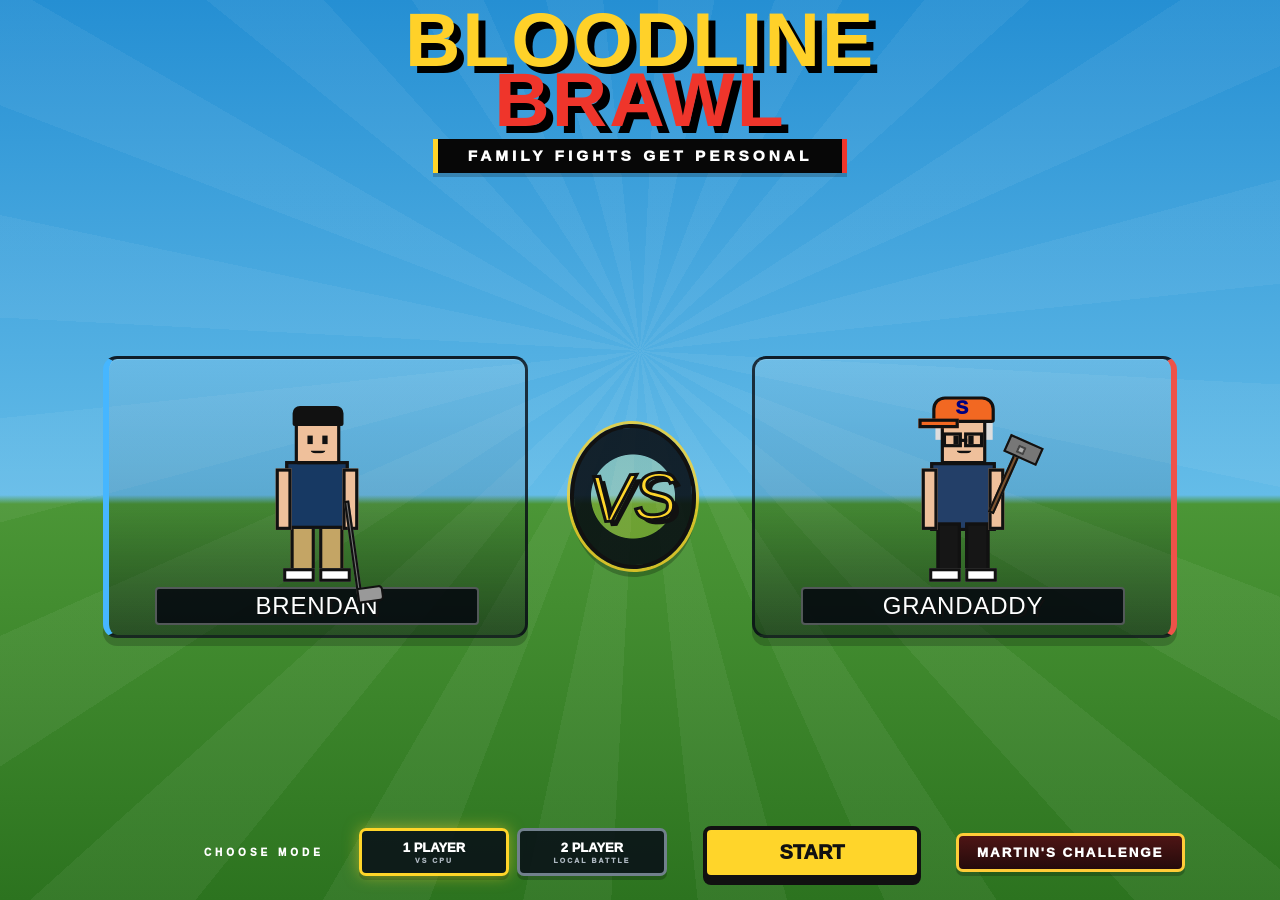
<file: index.html>
<!DOCTYPE html>
<html lang="en">
<head>
  <meta charset="UTF-8">
  <meta
    name="viewport"
    content="width=device-width, initial-scale=1.0"
  >
  <title>Bloodline Brawl</title>
  <link rel="stylesheet" href="style.css">
</head>

<body>

<div id="game">

  <!-- =====================================================
       TITLE SCREEN
  ====================================================== -->

  <section
    id="titleScreen"
    class="screen title-screen active"
  >

    <div class="title-content">

      <h1 class="game-logo">
        BLOODLINE
        <span>BRAWL</span>
      </h1>

      <div class="tagline">
        FAMILY FIGHTS GET PERSONAL
      </div>


      <div class="title-versus-panel">

        <div class="title-fighter">

          <div
            id="titleLeftCharacter"
            class="title-character-space"
          ></div>

          <div
            id="titleLeftName"
            class="title-name"
          ></div>

        </div>


        <div class="title-vs">
          VS
        </div>


        <div class="title-fighter">

          <div
            id="titleRightCharacter"
            class="title-character-space"
          ></div>

          <div
            id="titleRightName"
            class="title-name"
          ></div>

        </div>

      </div>


      <div class="mode-title">
        CHOOSE MODE
      </div>


      <div class="mode-buttons">

        <button
          id="onePlayerButton"
          class="mode-button selected"
        >
          1 PLAYER
          <small>VS CPU</small>
        </button>

        <button
          id="twoPlayerButton"
          class="mode-button"
        >
          2 PLAYER
          <small>LOCAL BATTLE</small>
        </button>

      </div>


      <button
        id="startButton"
        class="big-button title-start"
      >
        START
      </button>


      <button
        id="martinChallengeButton"
        class="challenge-button"
      >
        MARTIN'S CHALLENGE
      </button>

    </div>

  </section>



  <!-- =====================================================
       CHARACTER SELECT
  ====================================================== -->

  <section
    id="selectScreen"
    class="screen select-screen"
  >

    <div
      id="selectModeLabel"
      class="screen-kicker"
    >
      1 PLAYER
    </div>

    <div class="screen-heading">
      SELECT YOUR FIGHTER
    </div>

    <div
      id="selectionPrompt"
      class="selection-prompt"
    >
      PLAYER 1 — CHOOSE YOUR FIGHTER
    </div>


    <div class="fighter-select">

      <button
        class="fighter-card"
        data-character="brendan"
      >
        <div
          class="card-model-holder"
          data-preview="brendan"
        ></div>
        <strong>BRENDAN</strong>
        <small>
          Golf Club • Big Drive • IPO
        </small>
      </button>


      <button
        class="fighter-card"
        data-character="grandaddy"
      >
        <div
          class="card-model-holder"
          data-preview="grandaddy"
        ></div>
        <strong>GRANDADDY</strong>
        <small>
          Hammer • Ladder • Yap Alert
        </small>
      </button>


      <button
        class="fighter-card"
        data-character="connor"
      >
        <div
          class="card-model-holder"
          data-preview="connor"
        ></div>
        <strong>CONNOR</strong>
        <small>
          Paintbrush • Paint Beast • Fried Chicken
        </small>
      </button>


      <button
        class="fighter-card"
        data-character="erin"
      >
        <div
          class="card-model-holder"
          data-preview="erin"
        ></div>
        <strong>ERIN</strong>
        <small>
          Hairbrush • Pimple Patch • Laundry Avalanche
        </small>
      </button>


      <button
        class="fighter-card"
        data-character="shannan"
      >
        <div
          class="card-model-holder"
          data-preview="shannan"
        ></div>
        <strong>SHANNAN</strong>
        <small>
          Syringe • Brainrot • Conspiracy
        </small>
      </button>


      <button
        class="fighter-card"
        data-character="liam"
      >
        <div
          class="card-model-holder"
          data-preview="liam"
        ></div>
        <strong>LIAM</strong>
        <small>
          Shoulder Check • Rugby Pass • Splash Zone
        </small>
      </button>


      <button
        class="fighter-card"
        data-character="grandmommy"
      >
        <div
          class="card-model-holder"
          data-preview="grandmommy"
        ></div>
        <strong>GRANDMOMMY</strong>
        <small>
          Spatula • Don Assist • Chair Yoga
        </small>
      </button>


      <button
        class="fighter-card"
        data-character="sean"
      >
        <div
          class="card-model-holder"
          data-preview="sean"
        ></div>
        <strong>SEAN</strong>
        <small>
          Baseball Bat • Plates • Zombie Deer
        </small>
      </button>


      <button
        id="martinCard"
        class="fighter-card locked"
        data-character="martin"
      >

        <div
          class="card-model-holder"
          data-preview="martin"
        ></div>

        <div class="lock-overlay">
          <strong>LOCKED</strong>
          <small>BEAT MARTIN TO UNLOCK</small>
        </div>

        <strong>MARTIN</strong>
        <small>
          Paws • Dog Breath • Clyde Returns
        </small>

      </button>

    </div>


    <div
      id="selectionText"
      class="selection-summary"
    >
      PLAYER 1: NOT SELECTED
    </div>


    <div class="screen-button-row">

      <button
        id="backToTitleButton"
        class="secondary-button"
      >
        BACK
      </button>

      <button
        id="mapSelectButton"
        class="big-button"
        disabled
      >
        CHOOSE MAP
      </button>

    </div>

  </section>



  <!-- =====================================================
       MARTIN CHALLENGE
  ====================================================== -->

  <section
    id="challengeScreen"
    class="screen challenge-screen"
  >

    <div class="challenge-kicker">
      SPECIAL CHALLENGE
    </div>

    <div class="screen-heading">
      DEFEAT MARTIN
    </div>

    <div class="challenge-layout">

      <div class="challenge-boss-panel">

        <div class="boss-label">
          BOSS
        </div>

        <div
          id="challengeMartinPreview"
          class="challenge-martin-preview"
        ></div>

        <div class="boss-name">
          MARTIN
        </div>

        <div class="boss-stats">
          115 HP • TOUGHER AI
        </div>

      </div>


      <div class="challenge-picker">

        <div class="challenge-prompt">
          CHOOSE YOUR FIGHTER
        </div>

        <div
          id="challengeFighterGrid"
          class="challenge-fighter-grid"
        ></div>

      </div>

    </div>


    <button
      id="challengeBackButton"
      class="secondary-button"
    >
      BACK
    </button>

  </section>



  <!-- =====================================================
       MAP SELECT
  ====================================================== -->

  <section
    id="mapScreen"
    class="screen map-screen"
  >

    <div
      id="mapModeLabel"
      class="screen-kicker"
    >
      1 PLAYER
    </div>

    <div class="screen-heading">
      SELECT BATTLEFIELD
    </div>


    <div class="map-grid">

      <button
        class="map-card selected"
        data-map="virginia"
      >

        <div class="map-preview virginia-preview">
          <div class="preview-sun"></div>
          <div class="virginia-estate-preview"></div>
          <div class="preview-tree t1"></div>
          <div class="preview-tree t2"></div>
        </div>

        <strong>
          SUBURBAN VIRGINIA
        </strong>

        <small>
          Big lawns. Bigger houses. Family business on the front lawn.
        </small>

      </button>


      <button
        class="map-card"
        data-map="westhampton"
      >

        <div class="map-preview westhampton-preview">
          <div class="preview-sun beach-sun"></div>
          <div class="preview-ocean"></div>
          <div class="preview-umbrella"></div>
          <div class="preview-icecream">
            ICE CREAM
          </div>
        </div>

        <strong>
          WESTHAMPTON BEACH
        </strong>

        <small>
          Sun, sand, ice cream, and absolutely nowhere to run.
        </small>

      </button>


      <button
        class="map-card"
        data-map="newcanaan"
      >

        <div class="map-preview newcanaan-preview">

          <div class="nc-preview-building nc-red">
            MARKET
          </div>

          <div class="nc-preview-building nc-white">
            CAFE
          </div>

          <div class="nc-preview-building nc-brick">
            SHOPS
          </div>

          <div class="preview-lamp"></div>

        </div>

        <strong>
          NEW CANAAN
        </strong>

        <small>
          Small-town charm. Big-time problems.
        </small>

      </button>


      <button
        class="map-card"
        data-map="madrid"
      >

        <div class="map-preview madrid-preview">
          <div class="madrid-preview-left"></div>
          <div class="madrid-preview-right"></div>
          <div class="madrid-preview-balcony b1"></div>
          <div class="madrid-preview-balcony b2"></div>
          <div class="preview-fountain"></div>
        </div>

        <strong>
          MADRID
        </strong>

        <small>
          A sunlit Spanish plaza built for a family showdown.
        </small>

      </button>

    </div>


    <div
      id="mapSelectionText"
      class="selection-summary"
    >
      MAP: SUBURBAN VIRGINIA
    </div>


    <div class="screen-button-row">

      <button
        id="backToFighterButton"
        class="secondary-button"
      >
        BACK
      </button>

      <button
        id="fightButton"
        class="big-button"
      >
        FIGHT
      </button>

    </div>

  </section>



  <!-- =====================================================
       FIGHT SCREEN
  ====================================================== -->

  <section
    id="fightScreen"
    class="screen fight-screen"
  >

    <div class="hud">

      <div class="hud-side">

        <div
          id="player1Name"
          class="hud-name"
        ></div>

        <div class="health-bar">

          <div
            id="player1DamageTrail"
            class="damage-trail"
          ></div>

          <div
            id="player1Health"
            class="health-fill"
          ></div>

        </div>

        <div class="ultimate-bar">
          <div id="player1Ultimate"></div>
        </div>

      </div>


      <div class="center-hud">

        <div
          id="roundScore"
          class="round-score"
        >
          0 - 0
        </div>

        <div
          id="roundLabel"
          class="round-label"
        >
          ROUND 1
        </div>

        <div
          id="roundText"
          class="round-text"
        ></div>

      </div>


      <div class="hud-side right">

        <div
          id="player2Name"
          class="hud-name"
        ></div>

        <div class="health-bar">

          <div
            id="player2DamageTrail"
            class="damage-trail"
          ></div>

          <div
            id="player2Health"
            class="health-fill"
          ></div>

        </div>

        <div class="ultimate-bar">
          <div id="player2Ultimate"></div>
        </div>

      </div>

    </div>



    <div
      id="arena"
      class="arena map-virginia"
    >

      <div class="map-decor">
        <div class="map-extra decor-one"></div>
        <div class="map-extra decor-two"></div>
        <div class="map-extra decor-three"></div>
        <div class="map-extra decor-four"></div>
      </div>


      <div id="effects"></div>


      <div
        id="battleIntro"
        class="battle-intro hidden"
      >

        <div
          id="battleMapName"
          class="battle-map-name"
        ></div>

        <div
          id="battleIntroRound"
          class="battle-intro-round"
        >
          ROUND 1
        </div>

        <div
          id="battleIntroWord"
          class="battle-intro-word"
        >
          READY...
        </div>

      </div>



      <div
        id="player1Fighter"
        class="fight-character"
      >

        <div class="motion-layer">
          <div class="visual-layer">
            <div class="fighter-model-slot"></div>
          </div>
        </div>

      </div>


      <div
        id="player2Fighter"
        class="fight-character"
      >

        <div class="motion-layer">
          <div class="visual-layer">
            <div class="fighter-model-slot"></div>
          </div>
        </div>

      </div>



      <div class="arena-abilities p1-abilities">

        <div class="ability-unit">

          <div
            id="player1SpecialOrb"
            class="ability-orb special-orb"
          >
            <div
              id="player1SpecialIcon"
              class="ability-icon"
            ></div>
          </div>

          <span
            id="player1SpecialKey"
            class="ability-key"
          >
            E
          </span>

        </div>


        <div class="ability-unit">

          <div
            id="player1UltimateOrb"
            class="ability-orb ultimate-orb"
          >
            <div
              id="player1UltimateIcon"
              class="ability-icon"
            ></div>
          </div>

          <span
            id="player1UltimateKey"
            class="ability-key"
          >
            F
          </span>

        </div>

      </div>



      <div class="arena-abilities p2-abilities">

        <div class="ability-unit">

          <div
            id="player2SpecialOrb"
            class="ability-orb special-orb"
          >
            <div
              id="player2SpecialIcon"
              class="ability-icon"
            ></div>
          </div>

          <span
            id="player2SpecialKey"
            class="ability-key"
          >
            CPU
          </span>

        </div>


        <div class="ability-unit">

          <div
            id="player2UltimateOrb"
            class="ability-orb ultimate-orb"
          >
            <div
              id="player2UltimateIcon"
              class="ability-icon"
            ></div>
          </div>

          <span
            id="player2UltimateKey"
            class="ability-key"
          >
            CPU
          </span>

        </div>

      </div>



      <div
        id="koOverlay"
        class="ko-overlay hidden"
      >

        <div class="ko-text">
          K.O.
        </div>

        <div
          id="winnerText"
          class="winner-text"
        ></div>

        <div
          id="matchStatus"
          class="match-status"
        ></div>

        <button
          id="newGameButton"
          class="new-game-button hidden"
        >
          NEW GAME
        </button>

      </div>

    </div>



    <!-- ONE PLAYER CONTROLS -->

    <div
      id="onePlayerControls"
      class="control-panel"
    >

      <div class="keyboard-guide">

        <span>
          A / D
          <b>MOVE</b>
        </span>

        <span>
          W
          <b>JUMP</b>
        </span>

        <span>
          S
          <b>DUCK</b>
        </span>

        <span>
          Q
          <b>BLOCK</b>
        </span>

      </div>


      <div class="action-buttons">

        <button
          id="onePlayerAttackButton"
          class="action-button"
        >
          MELEE
          <small>R</small>
        </button>

        <button
          id="onePlayerSpecialButton"
          class="action-button special-action"
        >
          SPECIAL
          <small>E</small>
        </button>

        <button
          id="onePlayerUltimateButton"
          class="action-button ultimate-action"
        >
          ULTIMATE
          <small>F</small>
        </button>

      </div>

    </div>



    <!-- TWO PLAYER -->

    <div
      id="twoPlayerControls"
      class="two-player-controls hidden"
    >

      <div class="two-player-control-side">

        <strong>
          PLAYER 1
        </strong>

        <span>
          WASD • Q BLOCK
        </span>

        <div class="two-player-action-row">

          <button class="two-control-button">
            MELEE
            <small>R</small>
          </button>

          <button class="two-control-button special">
            SPECIAL
            <small>E</small>
          </button>

        </div>

        <small class="ultimate-key-note">
          F = ULTIMATE
        </small>

      </div>


      <div class="two-player-control-side right">

        <strong>
          PLAYER 2
        </strong>

        <span>
          ARROWS • I BLOCK
        </span>

        <div class="two-player-action-row">

          <button class="two-control-button">
            MELEE
            <small>J</small>
          </button>

          <button class="two-control-button special">
            SPECIAL
            <small>K</small>
          </button>

        </div>

        <small class="ultimate-key-note">
          L = ULTIMATE
        </small>

      </div>

    </div>

  </section>

</div>

<script src="script.js?v=3"></script>
<script src="game-updates.js?v=3"></script>
<script src="map-live-loader.js?v=3"></script>

</body>
</html>
</file>
<file: style.css>
/* =====================================================
   GLOBAL
===================================================== */

* {
  box-sizing: border-box;
}

html,
body {
  margin: 0;
  width: 100%;
  min-height: 100%;
}

body {
  background: #080c13;
  color: white;

  font-family:
    Arial,
    Helvetica,
    sans-serif;

  user-select: none;
  overflow-x: hidden;
}

button {
  font-family: inherit;
}

#game {
  width: 100%;
  max-width: 1260px;
  margin: auto;
}

.screen {
  display: none;

  width: 100%;
  min-height: 100vh;

  padding:
    18px
    22px;

  flex-direction: column;
  align-items: center;
  justify-content: center;
}

.screen.active {
  display: flex;
}

.hidden {
  display: none !important;
}


/* =====================================================
   BUTTONS
===================================================== */

.big-button {
  min-width: 210px;

  padding:
    12px
    34px;

  background: #ffd52a;
  color: #111;

  border:
    4px solid #111;

  border-radius: 8px;

  box-shadow:
    0 6px 0 #111;

  font-size: 21px;
  font-weight: 1000;

  cursor: pointer;
}

.big-button:disabled {
  opacity: 0.45;
  filter: grayscale(1);
}

.secondary-button {
  min-width: 120px;

  padding:
    12px 22px;

  background: #18222d;
  color: white;

  border:
    3px solid #7b8792;

  border-radius: 7px;

  font-weight: 900;
  cursor: pointer;
}


/* =====================================================
   TITLE SCREEN — FITS NORMAL LAPTOP
===================================================== */

.title-screen {
  position: relative;

  width: 100%;

  height: 100vh;
  height: 100dvh;

  min-height: 0;

  padding:
    8px 18px;

  overflow: hidden;

  background:
    linear-gradient(
      #258fd3 0%,
      #64bce8 55%,
      #4b9636 56%,
      #2c731f 100%
    );
}

.title-screen::before {
  content: "";

  position: absolute;
  inset: 0;

  background:
    repeating-conic-gradient(
      from -15deg at 50% 39%,
      rgba(255,255,255,0.05) 0deg 9deg,
      transparent 9deg 18deg
    );
}

.title-content {
  position: relative;
  z-index: 5;

  width: 100%;
  height: 100%;

  display: flex;

  flex-direction: column;

  align-items: center;
  justify-content: center;
}

.game-logo {
  margin:
    0
    0
    0;

  line-height: 0.78;

  text-align: center;

  font-family:
    Impact,
    "Arial Black",
    sans-serif;

  font-size:
    clamp(
      58px,
      7vw,
      94px
    );

  letter-spacing: 2px;

  color: #ffd129;

  text-shadow:
    7px 7px 0 #000;
}

.game-logo span {
  display: block;
  color: #ef352b;
}

.tagline {
  margin-top: 15px;

  padding:
    8px
    24px;

  background: #070707;

  font-size:
    clamp(
      11px,
      1.2vw,
      16px
    );

  font-weight: 1000;
  letter-spacing: 4px;
}

.title-versus-panel {
  width: 100%;

  display: grid;

  grid-template-columns:
    200px
    95px
    200px;

  align-items: center;
  justify-content: center;

  column-gap: 18px;

  margin:
    13px
    auto
    5px;
}

.title-fighter {
  width: 200px;

  display: flex;

  flex-direction: column;

  align-items: center;
}

.title-character-space {
  width: 145px;
  height: 175px;

  display: flex;

  align-items: flex-end;
  justify-content: center;
}

.title-character-space
.pixel-person,
.title-character-space
.martin-model {
  transform:
    scale(0.92);

  transform-origin:
    bottom center;
}

.title-name {
  width: 100%;

  margin-top: 2px;

  text-align: center;

  font-family:
    Impact,
    "Arial Black",
    sans-serif;

  font-size: 20px;

  text-shadow:
    3px 3px #111;
}

.title-vs {
  width: 95px;

  display: flex;

  align-items: center;
  justify-content: center;

  font-family:
    Impact,
    "Arial Black",
    sans-serif;

  font-size: 55px;

  font-style: italic;

  color: #ffd52a;

  -webkit-text-stroke:
    3px #111;

  text-shadow:
    5px 5px #111;
}

.mode-title {
  margin-top: 5px;

  font-size: 10px;

  font-weight: 1000;
  letter-spacing: 4px;
}

.mode-buttons {
  display: flex;

  gap: 8px;

  margin:
    6px
    0
    7px;
}

.mode-button {
  min-width: 135px;

  padding:
    7px
    14px;

  background:
    rgba(8,15,23,0.88);

  color: white;

  border:
    3px solid #71808c;

  border-radius: 7px;

  font-size: 13px;

  font-weight: 1000;

  cursor: pointer;
}

.mode-button small {
  display: block;

  margin-top: 2px;

  font-size: 7px;

  color: #aeb8c1;

  letter-spacing: 2px;
}

.mode-button.selected {
  border-color: #ffd529;

  box-shadow:
    0 0 16px rgba(255,213,41,0.65);
}

.title-start {
  padding:
    9px
    34px;

  font-size: 19px;
}

.challenge-button {
  margin-top: 7px;

  padding:
    6px
    18px;

  color: #fff;

  background:
    linear-gradient(
      #4e1515,
      #250b0b
    );

  border:
    3px solid #ffcc38;

  border-radius: 7px;

  font-weight: 1000;

  letter-spacing: 2px;

  cursor: pointer;
}


/* =====================================================
   SELECT
===================================================== */

.select-screen,
.map-screen,
.challenge-screen {
  background:
    radial-gradient(
      circle at top,
      #213c58,
      #070c13 68%
    );
}

.screen-kicker,
.challenge-kicker {
  margin-bottom: 6px;

  color: #ffd52a;

  font-size: 11px;

  font-weight: 1000;

  letter-spacing: 5px;
}

.challenge-kicker {
  color: #ff6055;
}

.screen-heading {
  margin-bottom: 16px;

  font-family:
    Impact,
    "Arial Black",
    sans-serif;

  font-size:
    clamp(
      34px,
      5vw,
      58px
    );

  text-align: center;

  text-shadow:
    4px 4px #000;
}

.selection-prompt {
  margin-bottom: 15px;

  padding:
    7px
    18px;

  background: #111820;

  border:
    2px solid #566575;

  font-weight: 1000;

  letter-spacing: 2px;
}

.fighter-select {
  width: 100%;
  max-width: 1080px;

  display: grid;

  grid-template-columns:
    repeat(
      3,
      minmax(220px,1fr)
    );

  gap: 16px;
}

.fighter-card {
  position: relative;

  min-height: 330px;

  padding:
    18px 12px;

  background:
    linear-gradient(
      #172432,
      #101720
    );

  color: white;

  border:
    4px solid #57626d;

  border-radius: 10px;

  display: flex;

  flex-direction: column;

  align-items: center;
  justify-content: flex-end;

  cursor: pointer;

  overflow: hidden;
}

.fighter-card.p1-selected {
  border-color: #40aaff;

  box-shadow:
    0 0 28px rgba(64,170,255,0.5);
}

.fighter-card.p2-selected {
  border-color: #ff5b55;

  box-shadow:
    0 0 28px rgba(255,91,85,0.5);
}

.card-model-holder {
  height: 220px;

  display: flex;

  align-items: flex-end;
  justify-content: center;
}

.card-model-holder
.pixel-person,
.card-model-holder
.martin-model {
  transform:
    scale(1.03);

  transform-origin:
    bottom center;
}

.fighter-card strong {
  margin-top: 13px;
  font-size: 21px;
}

.fighter-card small {
  min-height: 34px;

  margin-top: 7px;

  color: #abb5bf;

  font-size: 11px;
}

.lock-overlay {
  display: none;

  position: absolute;

  inset: 0;

  z-index: 60;

  background:
    rgba(0,0,0,0.6);

  align-items: center;
  justify-content: center;

  flex-direction: column;
}

.fighter-card.locked
.lock-overlay {
  display: flex;
}

.selection-summary {
  margin:
    17px
    0;

  font-size: 17px;

  font-weight: 1000;
}

.screen-button-row {
  display: flex;
  gap: 12px;
}


/* =====================================================
   BASE HUMAN
===================================================== */

.pixel-person {
  position: relative;

  width: 100px;
  height: 185px;
}

.face {
  position: absolute;

  width: 43px;
  height: 45px;

  left: 29px;
  top: 27px;

  background: #efc09b;

  border:
    3px solid #111;

  border-radius: 3px;

  z-index: 8;
}

.eye {
  position: absolute;

  width: 5px;
  height: 8px;

  top: 15px;

  background: #111;
}

.eye-left {
  left: 9px;
}

.eye-right {
  right: 9px;
}

.mouth {
  position: absolute;

  width: 14px;
  height: 6px;

  left: 12px;
  bottom: 7px;

  border-bottom:
    3px solid #111;

  border-radius: 50%;
}

.arm {
  position: absolute;

  width: 15px;
  height: 58px;

  top: 76px;

  background: #efc09b;

  border:
    3px solid #111;

  z-index: 10;

  transform-origin:
    50% 8px;
}

.left-arm {
  left: 11px;
}

.right-arm {
  right: 11px;
}

.leg {
  position: absolute;

  width: 23px;
  height: 54px;

  top: 127px;

  border:
    3px solid #111;
}

.left-leg {
  left: 25px;
}

.right-leg {
  right: 25px;
}

.white-shoe,
.dark-shoe {
  position: absolute;

  width: 30px;
  height: 13px;

  top: 170px;

  border:
    3px solid #111;
}

.white-shoe {
  background: white;
}

.dark-shoe {
  background: #292b2e;
}

.left-shoe {
  left: 18px;
}

.right-shoe {
  right: 18px;
}


/* =====================================================
   BRENDAN
===================================================== */

.brendan-hair {
  position: absolute;

  width: 48px;
  height: 19px;

  left: 27px;
  top: 17px;

  background: #111;

  border:
    3px solid #111;

  border-radius:
    7px 7px 2px 2px;

  z-index: 10;
}

.brendan-shirt {
  position: absolute;

  width: 60px;
  height: 64px;

  left: 20px;
  top: 69px;

  background: #173963;

  border:
    3px solid #111;

  z-index: 2;
}

.khaki {
  background: #c4a565;
}

.golf-club {
  position: absolute;

  width: 5px;
  height: 96px;

  left: 5px;
  top: 27px;

  background: #777;

  border:
    2px solid #111;

  transform:
    rotate(-8deg);
}

.golf-club::after {
  content: "";

  position: absolute;

  width: 21px;
  height: 11px;

  left: -2px;
  bottom: -4px;

  background: #999;

  border:
    2px solid #111;

  border-radius:
    2px 4px 4px 2px;
}


/* =====================================================
   GRANDADDY
===================================================== */

.grandaddy-hair {
  position: absolute;

  width: 54px;
  height: 21px;

  left: 24px;
  top: 28px;

  background: #ddd;

  z-index: 3;
}

.orange-hat {
  position: absolute;

  width: 59px;
  height: 25px;

  left: 21px;
  top: 8px;

  background: #f26822;

  border:
    3px solid #111;

  border-radius:
    12px 12px 3px 3px;

  z-index: 20;
}

.orange-brim {
  position: absolute;

  width: 38px;
  height: 9px;

  left: 8px;
  top: 29px;

  background: #f26822;

  border:
    3px solid #111;

  z-index: 21;
}

.hat-letter {
  position: absolute;

  top: 9px;
  left: 43px;

  color: navy;

  font-size: 18px;

  font-weight: 1000;

  z-index: 22;
}

.glasses,
.sean-glasses {
  position: absolute;

  width: 18px;
  height: 14px;

  top: 42px;

  border:
    3px solid #111;

  z-index: 15;
}

.glasses-left,
.sean-glasses-left {
  left: 31px;
}

.glasses-right,
.sean-glasses-right {
  left: 51px;
}

.glasses-bridge,
.sean-glasses-bridge {
  position: absolute;

  width: 7px;
  height: 3px;

  left: 47px;
  top: 48px;

  background: #111;

  z-index: 16;
}

.grandaddy-shirt {
  position: absolute;

  width: 62px;
  height: 65px;

  left: 19px;
  top: 70px;

  background: #233f68;

  border:
    3px solid #111;
}

.black-pants {
  background: #161616;
}

.hammer {
  position: absolute;

  width: 6px;
  height: 68px;

  left: 10px;
  top: -26px;

  background: #79512f;

  border:
    2px solid #111;

  transform:
    rotate(24deg);
}

.hammer::before {
  content: "";

  position: absolute;

  width: 30px;
  height: 14px;

  left: -12px;
  top: -10px;

  background: #777;

  border:
    2px solid #111;
}

.hammer-square {
  position: absolute;

  width: 8px;
  height: 8px;

  left: -1px;
  top: -4px;

  background: #aaa;

  border:
    2px solid #444;

  z-index: 3;
}


/* =====================================================
   CONNOR
===================================================== */

.connor-hair {
  position: absolute;

  width: 48px;
  height: 20px;

  left: 27px;
  top: 17px;

  background: #583a25;

  border:
    3px solid #111;

  border-radius:
    8px 8px 3px 3px;

  z-index: 10;
}

.connor-stubble {
  position: absolute;

  width: 39px;
  height: 24px;

  left: 31px;
  top: 45px;

  z-index: 7;

  border-left:
    3px solid rgba(103,72,50,0.82);

  border-right:
    3px solid rgba(103,72,50,0.82);

  border-bottom:
    4px solid rgba(103,72,50,0.82);

  border-radius:
    0 0 14px 14px;
}

.connor-shirt {
  position: absolute;

  width: 56px;
  height: 62px;

  left: 22px;
  top: 71px;

  background: #8e2727;

  border:
    3px solid #111;
}

.gray-pants {
  background: #777b82;
}

.paintbrush {
  position: absolute;

  width: 7px;
  height: 47px;

  left: 5px;
  top: 25px;

  background: #7b4b2a;

  border:
    2px solid #111;

  transform:
    rotate(20deg);
}

.paintbrush::before {
  content: "";

  position: absolute;

  width: 20px;
  height: 17px;

  left: -8px;
  top: -13px;

  background: #d9d0b2;

  border:
    2px solid #111;
}

.paintbrush::after {
  content: "";

  position: absolute;

  width: 18px;
  height: 7px;

  left: -7px;
  top: -15px;

  background: #3ba6d8;

  border:
    2px solid #111;
}


/* =====================================================
   ERIN
===================================================== */

.erin-hair {
  position: absolute;

  width: 52px;
  height: 53px;

  left: 25px;
  top: 15px;

  background: #e5c35c;

  border:
    3px solid #111;

  border-radius:
    12px 12px 7px 7px;

  z-index: 4;
}

.erin-model .face {
  z-index: 6;
}

.erin-shirt {
  position: absolute;

  width: 58px;
  height: 60px;

  left: 21px;
  top: 71px;

  background: #f7f7f7;

  border:
    3px solid #111;
}

.blue-jeans {
  background: #3971a8;
}

.hairbrush {
  position: absolute;

  width: 7px;
  height: 58px;

  left: -5px;
  top: 18px;

  background: #e58aa5;

  border:
    2px solid #111;

  transform:
    rotate(34deg);
}

.hairbrush::before {
  content: "";

  position: absolute;

  width: 22px;
  height: 29px;

  left: -9px;
  top: -17px;

  background: #e58aa5;

  border:
    2px solid #111;

  border-radius: 8px;
}

.hairbrush::after {
  content: "";

  position: absolute;

  width: 14px;
  height: 20px;

  left: -5px;
  top: -12px;

  background:
    repeating-linear-gradient(
      90deg,
      #333 0 2px,
      transparent 2px 5px
    );
}


/* =====================================================
   SHANNAN — FACE FIX + BETTER SYRINGE
===================================================== */

.shannan-hair {
  position: absolute;

  width: 52px;
  height: 44px;

  left: 25px;
  top: 12px;

  background: #7b4c2c;

  border:
    3px solid #111;

  border-radius:
    12px 12px 4px 4px;

  z-index: 4;
}

.shannan-hair::before,
.shannan-hair::after {
  content: "";

  position: absolute;

  width: 13px;
  height: 36px;

  top: 17px;

  background: #7b4c2c;

  border-bottom:
    3px solid #111;

  z-index: 3;
}

.shannan-hair::before {
  left: -7px;

  border-left:
    3px solid #111;
}

.shannan-hair::after {
  right: -7px;

  border-right:
    3px solid #111;
}

.shannan-model .face {
  z-index: 8;
}

.shannan-shirt {
  position: absolute;

  width: 58px;
  height: 61px;

  left: 21px;
  top: 71px;

  background: #597c9b;

  border:
    3px solid #111;
}

.shannan-pants {
  background: #3d4652;
}

.syringe {
  position: absolute;

  width: 13px;
  height: 50px;

  left: 1px;
  top: 17px;

  background:
    linear-gradient(
      90deg,
      #dff8ff 0 55%,
      #87d6eb 56% 100%
    );

  border:
    2px solid #111;

  transform:
    rotate(28deg);

  z-index: 25;
}

.syringe::before {
  content: "";

  position: absolute;

  width: 3px;
  height: 30px;

  left: 3px;
  top: -29px;

  background: #c5c5c5;

  border:
    1px solid #111;
}

.syringe::after {
  content: "";

  position: absolute;

  width: 21px;
  height: 6px;

  left: -6px;
  bottom: -6px;

  background: #728f9b;

  border:
    2px solid #111;
}

.syringe-plunger {
  position: absolute;

  width: 17px;
  height: 4px;

  left: -4px;
  bottom: 8px;

  background: #e7f8fb;

  border:
    1px solid #111;
}


/* =====================================================
   LIAM
===================================================== */

.liam-model {
  height: 198px;
}

.liam-hair {
  position: absolute;

  width: 50px;
  height: 22px;

  left: 26px;
  top: 12px;

  background: #51331f;

  border:
    3px solid #111;

  border-radius:
    10px 10px 3px 3px;

  z-index: 10;
}

.liam-model .face {
  top: 24px;
}

.liam-shirt {
  position: absolute;

  width: 61px;
  height: 68px;

  left: 19px;
  top: 67px;

  background: #101010;

  border:
    3px solid #111;
}

.liam-blue-pants {
  background: #315b93;
}

.liam-model .leg {
  top: 132px;
  height: 60px;
}

.liam-model
.white-shoe {
  top: 184px;
}

.rugby-ball {
  position: absolute;

  width: 30px;
  height: 18px;

  left: -7px;
  top: 31px;

  background: #e9e6dc;

  border:
    3px solid #111;

  border-radius: 60%;

  transform:
    rotate(-18deg);

  z-index: 12;
}

.rugby-ball::after {
  content: "";

  position: absolute;

  width: 14px;
  height: 3px;

  left: 5px;
  top: 5px;

  background: #222;
}


/* =====================================================
   GRANDMOMMY
===================================================== */

.grandmommy-model {
  transform:
    scale(0.84);

  transform-origin:
    bottom center;
}

.grandmommy-hair {
  position: absolute;

  width: 48px;
  height: 19px;

  left: 27px;
  top: 19px;

  background: #874c38;

  border:
    3px solid #111;

  z-index: 10;
}

.grandmommy-shirt {
  position: absolute;

  width: 60px;
  height: 63px;

  left: 20px;
  top: 70px;

  background: #7655a5;

  border:
    3px solid #111;
}

.grandmommy-pants {
  background: #aaa18e;
}

.spatula {
  position: absolute;

  width: 7px;
  height: 57px;

  left: 5px;
  top: 20px;

  background: #794d2f;

  border:
    2px solid #111;

  transform:
    rotate(22deg);
}

.spatula::before {
  content: "";

  position: absolute;

  width: 25px;
  height: 29px;

  left: -10px;
  top: -23px;

  background: #aaa;

  border:
    3px solid #111;

  border-radius:
    3px 3px 6px 6px;
}


/* =====================================================
   SEAN + GUITAR
===================================================== */

.sean-hair {
  position: absolute;

  width: 48px;
  height: 20px;

  left: 27px;
  top: 17px;

  background: #101010;

  border:
    3px solid #111;

  border-radius:
    8px 8px 2px 2px;

  z-index: 10;
}

.sean-shirt {
  position: absolute;

  width: 59px;
  height: 63px;

  left: 20px;
  top: 70px;

  background: #3e7d3b;

  border:
    3px solid #111;

  z-index: 5;
}

.sean-pants {
  background: #64472f;
}

.baseball-bat {
  position: absolute;

  width: 10px;
  height: 76px;

  left: 3px;
  top: -6px;

  background:
    linear-gradient(
      #d5ac75,
      #9a6f3f
    );

  border:
    2px solid #111;

  border-radius: 5px;

  transform:
    rotate(25deg);
}

.guitar-back {
  position: absolute;

  width: 23px;
  height: 47px;

  left: 65px;
  top: 78px;

  z-index: 2;

  background: #b87832;

  border:
    3px solid #111;

  border-radius:
    45% 45% 55% 55%;

  transform:
    rotate(-17deg);
}

.guitar-back::before {
  content: "";

  position: absolute;

  width: 7px;
  height: 54px;

  left: 7px;
  top: -44px;

  background: #754725;

  border:
    2px solid #111;
}


/* =====================================================
   MARTIN — BEIGE HIGHER-QUALITY
===================================================== */

.martin-model {
  position: relative;

  width: 115px;
  height: 105px;

  transform-origin:
    bottom center;
}

.martin-body {
  position: absolute;

  width: 72px;
  height: 43px;

  left: 24px;
  top: 42px;

  background:
    linear-gradient(
      #cbb788,
      #b99b68
    );

  border:
    4px solid #4b3825;

  border-radius:
    45% 50% 40% 40%;
}

.martin-chest {
  position: absolute;

  width: 31px;
  height: 33px;

  left: 30px;
  top: 49px;

  background: #e3d6ae;

  border-radius: 50%;
}

.martin-head {
  position: absolute;

  width: 56px;
  height: 50px;

  left: 5px;
  top: 18px;

  background:
    linear-gradient(
      #cdbd91,
      #b89b68
    );

  border:
    4px solid #4b3825;

  border-radius:
    44% 46% 45% 43%;

  z-index: 4;
}

.martin-face-light {
  position: absolute;

  width: 33px;
  height: 26px;

  left: 10px;
  top: 17px;

  background: #e9dcb8;

  border-radius: 50%;
}

.martin-eye {
  position: absolute;

  width: 6px;
  height: 6px;

  top: 15px;

  background: #111;

  border-radius: 50%;

  z-index: 6;
}

.martin-eye.left {
  left: 13px;
}

.martin-eye.right {
  right: 13px;
}

.martin-nose {
  position: absolute;

  width: 8px;
  height: 7px;

  left: 24px;
  top: 29px;

  background: #111;

  border-radius: 50%;

  z-index: 8;
}

.martin-ear {
  position: absolute;

  width: 19px;
  height: 28px;

  top: -12px;

  background: #b59665;

  border:
    4px solid #4b3825;

  clip-path:
    polygon(
      50% 0,
      100% 100%,
      0 100%
    );
}

.martin-ear.left {
  left: 2px;
}

.martin-ear.right {
  right: 2px;
}

.martin-tail {
  position: absolute;

  width: 40px;
  height: 13px;

  right: 2px;
  top: 47px;

  background: #b39765;

  border:
    4px solid #4b3825;

  transform:
    rotate(-25deg);

  border-radius: 30%;
}

.martin-leg {
  position: absolute;

  width: 14px;
  height: 29px;

  top: 76px;

  background: #d2bd8b;

  border:
    4px solid #4b3825;
}

.martin-leg.leg-one {
  left: 29px;
}

.martin-leg.leg-two {
  left: 48px;
}

.martin-leg.leg-three {
  left: 70px;
}

.martin-leg.leg-four {
  left: 87px;
}


/* =====================================================
   MAP SELECT PREVIEWS
===================================================== */

.map-grid {
  width: 100%;
  max-width: 1000px;

  display: grid;

  grid-template-columns:
    repeat(
      2,
      minmax(250px,1fr)
    );

  gap: 20px;
}

.map-card {
  padding: 10px;

  background: #121b25;

  color: white;

  border:
    4px solid #56616c;

  border-radius: 10px;

  cursor: pointer;
}

.map-card.selected {
  border-color: #ffd52a;
}

.map-preview {
  position: relative;

  width: 100%;
  height: 145px;

  overflow: hidden;

  border-radius: 6px;

  border:
    2px solid #050607;
}

.preview-sun {
  position: absolute;

  width: 28px;
  height: 28px;

  right: 28px;
  top: 16px;

  border-radius: 50%;

  background: #ffd752;
}

.virginia-preview {
  background:
    linear-gradient(
      #7fc9ea 0 48%,
      #57a643 49%,
      #39842d 100%
    );
}

.virginia-estate-preview {
  position: absolute;

  left: 50%;
  bottom: 38px;

  transform:
    translateX(-50%);

  width: 170px;
  height: 70px;

  background: #e6dfd1;

  border:
    3px solid #57493e;
}

.virginia-estate-preview::before {
  content: "";

  position: absolute;

  left: -7px;
  top: -35px;

  width: 178px;
  height: 40px;

  background: #55504c;

  clip-path:
    polygon(
      7% 100%,
      19% 20%,
      50% 0,
      81% 20%,
      93% 100%
    );
}

.preview-tree {
  position: absolute;

  bottom: 25px;

  width: 14px;
  height: 40px;

  background: #6b4429;
}

.preview-tree::before {
  content: "";

  position: absolute;

  width: 55px;
  height: 55px;

  left: -21px;
  top: -36px;

  border-radius: 50%;

  background: #2f7c2c;
}

.preview-tree.t1 {
  left: 8%;
}

.preview-tree.t2 {
  right: 8%;
}

.westhampton-preview {
  background:
    linear-gradient(
      #7cccf0 0 43%,
      #2088c4 44%,
      #2ba3d4 62%,
      #ead291 63%,
      #dfbe72 100%
    );
}

.beach-sun {
  left: 30px;
  right: auto;
}

.preview-ocean {
  position: absolute;

  left: 0;
  right: 0;

  top: 65px;

  height: 4px;

  background:
    rgba(255,255,255,0.85);

  box-shadow:
    0 10px 0 rgba(255,255,255,0.45);
}

.preview-umbrella {
  position: absolute;

  right: 42px;
  bottom: 19px;

  width: 6px;
  height: 55px;

  background: #684b37;
}

.preview-umbrella::before {
  content: "";

  position: absolute;

  width: 70px;
  height: 35px;

  left: -32px;
  top: -5px;

  background:
    repeating-linear-gradient(
      90deg,
      #f04848 0 14px,
      white 14px 28px
    );

  border-radius:
    70px 70px 5px 5px;
}

.preview-icecream {
  position: absolute;

  left: 22px;
  bottom: 16px;

  width: 92px;
  height: 52px;

  background: #f3e5c6;

  border:
    3px solid #684b37;

  color: #684b37;

  font-size: 8px;

  font-weight: 1000;

  display: flex;

  align-items: center;
  justify-content: center;
}

.newcanaan-preview {
  background:
    linear-gradient(
      #8ac9e7 0 45%,
      #b9b3a8 46%,
      #686868 67%,
      #4d4d4d 100%
    );
}

.nc-preview-building {
  position: absolute;

  bottom: 46px;

  height: 75px;

  padding-top: 8px;

  border:
    3px solid #36291f;

  font-size: 9px;

  font-weight: 1000;

  color: #27201a;
}

.nc-red {
  left: 9px;

  width: 31%;

  background: #a94139;
}

.nc-white {
  left: 34.5%;

  width: 30%;

  background: #e8dfcf;
}

.nc-brick {
  right: 8px;

  width: 32%;

  background: #a55742;
}

.preview-lamp {
  position: absolute;

  left: 50%;
  bottom: 29px;

  width: 5px;
  height: 62px;

  background: #222;
}

.madrid-preview {
  background:
    linear-gradient(
      #71bee3 0 46%,
      #d0b582 47%,
      #b08d5f 100%
    );
}

.madrid-preview-left,
.madrid-preview-right {
  position: absolute;

  bottom: 43px;

  width: 43%;
  height: 96px;

  border:
    3px solid #704b31;
}

.madrid-preview-left {
  left: 2%;

  background: #d48c5f;
}

.madrid-preview-right {
  right: 2%;

  background: #d8b071;
}

.madrid-preview-balcony {
  position: absolute;

  width: 65px;
  height: 7px;

  bottom: 81px;

  background: #282828;

  border:
    2px solid #111;
}

.b1 {
  left: 10%;
}

.b2 {
  right: 10%;
}

.preview-fountain {
  position: absolute;

  left: 50%;
  bottom: 19px;

  transform:
    translateX(-50%);

  width: 72px;
  height: 25px;

  border-radius: 50%;

  background: #78bfd8;

  border:
    6px solid #95806b;
}


/* =====================================================
   FIGHT HUD
===================================================== */

.fight-screen {
  background: #090d12;

  justify-content: flex-start;
}

.hud {
  width: 100%;

  display: grid;

  grid-template-columns:
    1fr
    155px
    1fr;

  gap: 15px;

  align-items: start;
}

.hud-side.right {
  text-align: right;
}

.hud-name {
  margin-bottom: 5px;

  font-size: 18px;

  font-weight: 1000;
}

.health-bar {
  position: relative;

  width: 100%;
  height: 25px;

  background: #562020;

  border:
    3px solid white;

  overflow: hidden;
}

.damage-trail {
  position: absolute;

  inset: 0;

  width: 100%;

  background: #e14838;

  transition:
    width 0.65s ease-out;

  z-index: 1;
}

.health-fill {
  position: absolute;

  inset: 0;

  width: 100%;

  background: #2fd63a;

  transition:
    width 0.16s;

  z-index: 2;
}

.ultimate-bar {
  width: 100%;
  height: 11px;

  margin-top: 5px;

  background: #222;

  border:
    2px solid white;
}

.ultimate-bar div {
  width: 0;
  height: 100%;

  background: #ffd52a;

  transition:
    width 0.2s;
}

.center-hud {
  text-align: center;
}

.round-score {
  font-size: 25px;

  font-weight: 1000;
}

.round-label {
  margin-top: 5px;

  font-size: 10px;

  color: #8d98a2;

  font-weight: 1000;

  letter-spacing: 3px;
}

.round-text {
  min-height: 18px;

  margin-top: 4px;

  color: #ffd52a;

  font-size: 14px;

  font-weight: 1000;
}


/* =====================================================
   ARENA MAPS — RESTORED QUALITY
===================================================== */

.arena {
  position: relative;

  width: 100%;
  height: 500px;

  margin-top: 18px;

  overflow: hidden;

  border:
    4px solid #333;

  isolation: isolate;
}

.map-decor {
  position: absolute;

  inset: 0;

  z-index: -2;

  pointer-events: none;
}

.map-extra {
  display: none;
}

.map-virginia {
  background:
    linear-gradient(
      #7cc9eb 0 54%,
      #69b04e 55%,
      #3e8b31 100%
    );
}

.map-virginia .map-decor::before {
  content: "";

  position: absolute;

  left: 50%;
  bottom: 174px;

  transform:
    translateX(-50%);

  width: 410px;
  height: 170px;

  background:
    linear-gradient(
      90deg,
      #ddd5c8,
      #f0eadf 50%,
      #ddd5c8
    );

  border:
    7px solid #5b5147;
}

.map-virginia .map-decor::after {
  content: "";

  position: absolute;

  left: 50%;
  bottom: 334px;

  transform:
    translateX(-50%);

  width: 440px;
  height: 94px;

  background: #4d4a47;

  clip-path:
    polygon(
      6% 100%,
      18% 35%,
      38% 14%,
      50% 0,
      62% 14%,
      82% 35%,
      94% 100%
    );
}

.map-virginia .decor-one {
  display: block;

  position: absolute;

  left: 50%;
  bottom: 215px;

  transform:
    translateX(-50%);

  width: 325px;
  height: 74px;

  background:
    repeating-linear-gradient(
      90deg,
      transparent 0 24px,
      #739cad 24px 55px,
      #4c4b48 55px 60px,
      transparent 60px 82px
    );
}

.map-virginia .decor-two {
  display: block;

  position: absolute;

  left: 50%;
  bottom: 174px;

  transform:
    translateX(-50%);

  width: 52px;
  height: 95px;

  background: #684934;

  border:
    5px solid #3d3027;
}

.map-virginia .decor-three {
  display: block;

  position: absolute;

  left: 7%;
  right: 7%;
  bottom: 138px;

  height: 38px;

  background:
    linear-gradient(
      #2e7b2b,
      #205f21
    );

  border:
    4px solid #194d19;

  border-radius: 15px;
}

.map-westhampton {
  background:
    linear-gradient(
      #78c9ee 0 42%,
      #238fc9 43%,
      #2fa3d2 60%,
      #ead298 61%,
      #d7b56e 100%
    );
}

.map-westhampton .map-decor::before {
  content: "";

  position: absolute;

  left: 0;
  right: 0;

  top: 218px;

  height: 5px;

  background:
    rgba(255,255,255,0.9);

  box-shadow:
    0 17px 0 rgba(255,255,255,0.45),
    0 35px 0 rgba(255,255,255,0.25);
}

.map-westhampton .map-decor::after {
  content: "";

  position: absolute;

  right: 12%;
  bottom: 100px;

  width: 90px;
  height: 42px;

  border-radius:
    90px 90px 5px 5px;

  background:
    repeating-linear-gradient(
      90deg,
      #e44b4b 0 18px,
      white 18px 36px
    );

  border-bottom:
    5px solid #63452f;
}

.map-westhampton .decor-one {
  display: block;

  position: absolute;

  left: 7%;
  bottom: 82px;

  width: 120px;
  height: 84px;

  background: #f1e4c7;

  border:
    5px solid #684b37;

  z-index: 3;
}

.map-westhampton .decor-one::before {
  content: "";

  position: absolute;

  left: -8px;
  top: -24px;

  width: 126px;
  height: 27px;

  background:
    repeating-linear-gradient(
      90deg,
      #ef5555 0 18px,
      #fff4df 18px 36px
    );

  border:
    4px solid #684b37;
}

.map-westhampton .decor-one::after {
  content:
    "ICE CREAM";

  position: absolute;

  left: 16px;
  top: 20px;

  width: 76px;
  height: 38px;

  display: flex;

  align-items: center;
  justify-content: center;

  background: #6cb7cf;

  border:
    4px solid #684b37;

  color: white;

  font-size: 10px;

  font-weight: 1000;
}

.map-newcanaan {
  background:
    linear-gradient(
      #81c5e5 0 43%,
      #c8c4b9 44%,
      #c8c4b9 61%,
      #696969 62%,
      #454545 100%
    );
}

.map-newcanaan .map-decor::before {
  content:
    "MARKET       CAFE       BOOKS       SHOPS";

  position: absolute;

  left: 0;
  right: 0;

  bottom: 145px;

  height: 170px;

  padding:
    18px 30px;

  color: #2b2018;

  font-size: 12px;

  font-weight: 1000;

  letter-spacing: 3px;

  word-spacing: 50px;

  background:
    linear-gradient(
      90deg,
      #a9473f 0 24%,
      #e1dacd 24% 49%,
      #9d543f 49% 74%,
      #c8b296 74%
    );

  border-top:
    9px solid #614737;

  border-bottom:
    8px solid #4e3b2e;
}

.map-newcanaan .map-decor::after {
  content: "";

  position: absolute;

  left: 4%;
  right: 4%;

  bottom: 154px;

  height: 82px;

  background:
    repeating-linear-gradient(
      90deg,
      #79a8ba 0 75px,
      #3c4548 75px 81px,
      transparent 81px 112px
    );

  border-bottom:
    4px solid #42372f;
}

.map-madrid {
  background:
    linear-gradient(
      #72c2e5 0 48%,
      #d7bd86 49%,
      #bfa16a 100%
    );
}

.map-madrid .map-decor::before {
  content: "";

  position: absolute;

  left: 0;
  right: 0;

  bottom: 142px;

  height: 235px;

  background:
    linear-gradient(
      90deg,
      #d78b5d 0 20%,
      #c85f46 20% 40%,
      #dfb875 40% 61%,
      #d8905f 61% 81%,
      #c76d4d 81%
    );

  border-bottom:
    10px solid #78543a;
}

.map-madrid .map-decor::after {
  content: "";

  position: absolute;

  left: 3%;
  right: 3%;

  bottom: 188px;

  height: 135px;

  background:
    repeating-linear-gradient(
      90deg,
      #3d3733 0 20px,
      transparent 20px 58px
    );
}

.map-madrid .decor-one {
  display: block;

  position: absolute;

  left: 5%;
  right: 5%;

  bottom: 230px;

  height: 9px;

  background:
    repeating-linear-gradient(
      90deg,
      transparent 0 25px,
      #222 25px 78px,
      transparent 78px 110px
    );

  box-shadow:
    0 -67px 0 rgba(34,34,34,0.9);
}

.map-madrid .decor-two {
  display: block;

  position: absolute;

  left: 50%;
  bottom: 91px;

  transform:
    translateX(-50%);

  width: 140px;
  height: 38px;

  border-radius: 50%;

  background: #70bcd3;

  border:
    8px solid #8f806c;
}


/* =====================================================
   FIGHTER MOVEMENT + FACING
===================================================== */

.fight-character {
  position: absolute;

  bottom: 25px;

  width: 110px;
  height: 205px;

  transition:
    left 0.045s linear;

  z-index: 20;
}

.fight-character.face-left {
  transform:
    scaleX(-1);
}

.motion-layer,
.visual-layer {
  position: absolute;

  inset: 0;

  transform-origin:
    bottom center;
}

.walking .visual-layer {
  animation:
    walkBob
    0.22s
    infinite
    alternate;
}

@keyframes walkBob {

  from {
    transform:
      translateY(0);
  }

  to {
    transform:
      translateY(-4px);
  }

}

.crouching .visual-layer {
  transform:
    scaleY(0.68);

  transform-origin:
    bottom center;
}

.stunned .visual-layer {
  filter:
    saturate(0.5)
    brightness(1.2);
}

.blocking .visual-layer {
  transform:
    translateX(-2px)
    scaleY(0.98);
}


/* =====================================================
   ABILITY HUD
===================================================== */

.arena-abilities {
  position: absolute;

  bottom: 10px;

  display: flex;

  gap: 9px;

  z-index: 150;
}

.p1-abilities {
  left: 12px;
}

.p2-abilities {
  right: 12px;
}

.ability-unit {
  display: flex;

  flex-direction: column;

  align-items: center;
}

.ability-orb {
  --fill: 0deg;

  position: relative;

  width: 54px;
  height: 54px;

  display: flex;

  align-items: center;
  justify-content: center;

  border-radius: 50%;

  border:
    3px solid rgba(255,255,255,0.75);

  overflow: hidden;

  background: #121921;
}

.ability-orb::before {
  content: "";

  position: absolute;

  inset: 0;

  background:
    conic-gradient(
      currentColor var(--fill),
      rgba(255,255,255,0.10) 0deg
    );
}

.ability-orb::after {
  content: "";

  position: absolute;

  inset: 6px;

  background:
    radial-gradient(
      circle,
      #25313e,
      #111820 72%
    );

  border-radius: 50%;
}

.ability-icon {
  position: relative;

  z-index: 10;

  width: 34px;
  height: 34px;

  display: flex;

  align-items: center;
  justify-content: center;

  font-size: 18px;

  font-weight: 1000;
}

.special-orb {
  color: #44bfff;
}

.ultimate-orb {
  color: #ffd52a;
}

.ability-key {
  margin-top: 2px;

  padding:
    2px 5px;

  min-width: 28px;

  background: #111;

  border-radius: 4px;

  font-size: 8px;

  font-weight: 1000;

  text-align: center;
}


/* ICONS */

.mini-golf-icon {
  width: 5px;
  height: 28px;

  background: #ddd;

  transform:
    rotate(25deg);
}

.mini-ladder-icon {
  width: 23px;
  height: 30px;

  border-left:
    4px solid #d2b27c;

  border-right:
    4px solid #d2b27c;

  background:
    repeating-linear-gradient(
      #d2b27c 0 3px,
      transparent 3px 8px
    );
}

.mini-paint-icon {
  width: 11px;
  height: 28px;

  background: #7d4d2d;

  transform:
    rotate(25deg);
}

.mini-paint-icon::before {
  content: "";

  position: absolute;

  width: 18px;
  height: 10px;

  left: -4px;
  top: -4px;

  background: #47a2d4;
}

.mini-patch-icon {
  width: 26px;
  height: 26px;

  border-radius: 50%;

  background: #ff9bc5;

  border:
    3px solid white;
}

.mini-phone-icon {
  width: 19px;
  height: 29px;

  border:
    3px solid white;

  border-radius: 4px;

  background:
    linear-gradient(
      #ff4d8c,
      #754bff,
      #49c8ff
    );
}

.mini-rugby-icon {
  width: 28px;
  height: 17px;

  border-radius: 60%;

  background: #e7e4d8;

  border:
    3px solid white;

  transform:
    rotate(-20deg);
}

.mini-don-icon,
.mini-ipo-icon,
.mini-clyde-icon,
.mini-yap-icon {
  font-family:
    Impact,
    sans-serif;
}

.mini-don-icon {
  color: #ff5a4f;
}

.mini-ipo-icon {
  color: #ffd52a;
}

.mini-yap-icon {
  color: #ff4e43;

  font-size: 11px;
}

.mini-clyde-icon {
  color: #79cf63;

  font-size: 24px;
}

.mini-dish-icon {
  width: 27px;
  height: 11px;

  border-radius: 50%;

  background: white;

  border:
    3px solid #8aa0af;
}

.mini-breath-icon {
  width: 30px;
  height: 22px;

  background:
    radial-gradient(
      circle at 20% 70%,
      #afe272 0 18%,
      transparent 19%
    ),
    radial-gradient(
      circle at 50% 35%,
      #afe272 0 20%,
      transparent 21%
    ),
    radial-gradient(
      circle at 80% 65%,
      #afe272 0 18%,
      transparent 19%
    );
}

.mini-chicken-icon,
.mini-laundry-icon {
  font-size: 23px;
}

.mini-ufo-icon {
  width: 31px;
  height: 13px;

  border-radius: 50%;

  background: #8c9094;

  border:
    2px solid white;
}

.mini-splash-icon {
  width: 27px;
  height: 20px;

  background: #52bfff;

  clip-path:
    polygon(
      0 70%,
      20% 40%,
      35% 70%,
      50% 20%,
      66% 70%,
      80% 40%,
      100% 70%,
      80% 100%,
      20% 100%
    );
}

.mini-chair-icon {
  width: 25px;
  height: 28px;

  border:
    4px solid #aa774b;

  border-bottom: 0;
}

.mini-deer-icon {
  font-size: 25px;
}


/* =====================================================
   EFFECTS
===================================================== */

#effects {
  position: absolute;

  inset: 0;

  z-index: 50;

  pointer-events: none;
}

.effect {
  position: absolute;

  z-index: 100;
}

.comic-text {
  position: absolute;

  left: 50%;
  top: 20%;

  transform:
    translateX(-50%);

  font-family:
    Impact,
    "Arial Black",
    sans-serif;

  font-size:
    clamp(
      40px,
      7vw,
      80px
    );

  white-space: nowrap;

  -webkit-text-stroke:
    3px #111;

  text-shadow:
    6px 6px #111;

  z-index: 300;

  animation:
    comicPop
    1.55s
    forwards;
}

@keyframes comicPop {

  0% {
    opacity: 0;

    transform:
      translateX(-50%)
      scale(0.3);
  }

  20% {
    opacity: 1;

    transform:
      translateX(-50%)
      scale(1.12);
  }

  78% {
    opacity: 1;

    transform:
      translateX(-50%)
      scale(1);
  }

  100% {
    opacity: 0;

    transform:
      translateX(-50%)
      scale(0.93);
  }

}

.blue-text {
  color: #4ebcff;
}

.red-text {
  color: #ff5046;
}

.green-text {
  color: #57ff67;
}

.pink-text {
  color: #ff9bc5;
}

.purple-text {
  color: #c79bff;
}

.yellow-text {
  color: #ffd529;
}

.hit-spark-normal,
.hit-spark-special,
.hit-spark-ultimate {
  border-radius: 50%;

  animation:
    genericBurst
    0.3s
    forwards;
}

.hit-spark-normal {
  width: 28px;
  height: 28px;

  border:
    4px solid white;
}

.hit-spark-special {
  width: 40px;
  height: 40px;

  border:
    5px solid #4dc3ff;
}

.hit-spark-ultimate {
  width: 54px;
  height: 54px;

  border:
    6px solid #ffd52a;
}

@keyframes genericBurst {

  from {
    transform:
      scale(0.5);

    opacity: 1;
  }

  to {
    transform:
      scale(1.55);

    opacity: 0;
  }

}


/* =====================================================
   BRENDAN EFFECTS — RESTORED IPO
===================================================== */

.golf-ball {
  width: 13px;
  height: 13px;

  background: white;

  border:
    2px solid #aaa;

  border-radius: 50%;

  box-shadow:
    0 0 7px white;
}

.ipo-card {
  padding:
    7px 14px;

  background: #101821;

  color: white;

  border:
    3px solid #ffd52a;

  border-radius: 8px;

  font-size: 24px;

  font-weight: 1000;

  text-align: center;

  box-shadow:
    0 0 18px rgba(255,213,42,0.6);

  animation:
    ipoImpact
    0.7s
    forwards;
}

@keyframes ipoImpact {

  0% {
    transform:
      scale(0.5);

    opacity: 0;
  }

  65% {
    transform:
      scale(1.25);

    opacity: 1;
  }

  100% {
    transform:
      scale(1);

    opacity: 1;
  }

}


/* =====================================================
   CONNOR EFFECTS — RESTORED QUALITY
===================================================== */

.paint-splash {
  width: 72px;
  height: 37px;

  border-radius: 50%;

  background:
    radial-gradient(
      circle,
      #4da6d9 0 40%,
      #d2427c 41% 65%,
      #e4ba42 66%
    );

  animation:
    paintPop
    0.9s
    forwards;
}

@keyframes paintPop {

  0% {
    transform:
      scale(0.15);

    opacity: 0;
  }

  65% {
    transform:
      scale(1.18);

    opacity: 1;
  }

  100% {
    transform:
      scale(1);

    opacity: 1;
  }

}

.pixel-dino {
  position: absolute;

  width: 105px;
  height: 72px;

  transform-origin:
    center center;

  filter:
    drop-shadow(
      4px 5px 0 rgba(0,0,0,0.32)
    );
}

.pixel-dino-body {
  position: absolute;

  width: 54px;
  height: 31px;

  left: 26px;
  top: 25px;

  background: #4b9d4b;

  border:
    4px solid #173c20;
}

.pixel-dino-head {
  position: absolute;

  width: 38px;
  height: 30px;

  left: 65px;
  top: 9px;

  background: #58aa50;

  border:
    4px solid #173c20;
}

.pixel-dino-head::after {
  content: "";

  position: absolute;

  width: 24px;
  height: 14px;

  right: -12px;
  bottom: -5px;

  background: #58aa50;

  border:
    4px solid #173c20;
}

.pixel-dino-eye {
  position: absolute;

  width: 5px;
  height: 5px;

  left: 86px;
  top: 17px;

  background: #111;

  z-index: 4;
}

.pixel-dino-teeth {
  position: absolute;

  width: 19px;
  height: 6px;

  left: 92px;
  top: 37px;

  background:
    repeating-linear-gradient(
      90deg,
      white 0 4px,
      transparent 4px 7px
    );

  z-index: 5;
}

.pixel-dino-tail {
  position: absolute;

  width: 44px;
  height: 15px;

  left: -6px;
  top: 29px;

  background: #438e45;

  border:
    4px solid #173c20;

  clip-path:
    polygon(
      0 50%,
      100% 0,
      100% 100%
    );
}

.pixel-dino-leg-one,
.pixel-dino-leg-two {
  position: absolute;

  width: 12px;
  height: 28px;

  top: 48px;

  background: #438e45;

  border:
    4px solid #173c20;
}

.pixel-dino-leg-one {
  left: 37px;
}

.pixel-dino-leg-two {
  left: 67px;
}

.pixel-dino-arm {
  position: absolute;

  width: 18px;
  height: 7px;

  left: 68px;
  top: 38px;

  background: #438e45;

  border:
    3px solid #173c20;

  transform:
    rotate(24deg);
}

.pixel-dino-paint-one,
.pixel-dino-paint-two,
.pixel-dino-paint-three {
  position: absolute;

  z-index: 6;

  width: 9px;
  height: 9px;
}

.pixel-dino-paint-one {
  left: 34px;
  top: 31px;

  background: #3c9ad1;
}

.pixel-dino-paint-two {
  left: 51px;
  top: 40px;

  background: #db4f81;
}

.pixel-dino-paint-three {
  left: 72px;
  top: 20px;

  background: #e6c347;
}

.chicken-bucket {
  padding:
    9px 13px;

  background: #e63932;

  border:
    4px solid white;

  border-radius:
    5px 5px 12px 12px;

  font-size: 33px;

  box-shadow:
    4px 5px 0 #222;
}


/* =====================================================
   ERIN EFFECTS — RESTORED PIMPLE PATCH
===================================================== */

.pimple-projectile {
  width: 28px;
  height: 28px;

  border-radius: 50%;

  background:
    rgba(255,155,195,0.92);

  border:
    3px solid white;

  box-shadow:
    0 0 12px rgba(255,155,195,0.95);
}

.pimple-stuck {
  width: 90px;
  height: 110px;

  border-radius: 45%;

  background:
    rgba(255,155,195,0.66);

  border:
    5px solid rgba(255,235,245,0.9);

  box-shadow:
    0 0 18px rgba(255,140,185,0.8);

  animation:
    patchStretch
    0.3s
    infinite
    alternate;
}

@keyframes patchStretch {

  from {
    transform:
      scaleX(0.96);
  }

  to {
    transform:
      scaleX(1.07);
  }

}

.laundry-item {
  font-size: 70px;

  filter:
    drop-shadow(
      3px 4px 0 rgba(0,0,0,0.4)
    );
}


/* =====================================================
   BRAINROT PHONE — REELS REELS RESTORED
===================================================== */

.brainrot-phone {
  position: absolute;

  width: 145px;
  height: 250px;

  background: #101010;

  border:
    8px solid #ddd;

  border-radius: 20px;

  box-shadow:
    0 0 30px rgba(255,80,170,0.8);

  overflow: hidden;

  z-index: 220;
}

.brainrot-phone::before {
  content: "";

  position: absolute;

  left: 50%;
  top: 6px;

  transform:
    translateX(-50%);

  width: 45px;
  height: 8px;

  border-radius: 10px;

  background: #333;
}

.brainrot-screen {
  position: absolute;

  inset:
    17px 8px 8px;

  background:
    linear-gradient(
      #ff4e75,
      #824dff,
      #38c4ff
    );

  overflow: hidden;
}

.brainrot-screen::before {
  content: "";

  position: absolute;

  width: 110px;
  height: 110px;

  left: 10px;
  top: 30px;

  border-radius: 50%;

  background:
    radial-gradient(
      circle,
      #ffd95d,
      #ef476f
    );

  animation:
    reelPulse
    0.35s
    infinite
    alternate;
}

.brainrot-screen::after {
  content:
    "REELS   REELS\A REELS   REELS";

  white-space: pre;

  position: absolute;

  left: 8px;
  right: 8px;
  bottom: 15px;

  color: white;

  font-size: 12px;

  font-weight: 1000;

  line-height: 1.6;

  text-align: center;
}

@keyframes reelPulse {

  from {
    transform:
      scale(0.9)
      rotate(-6deg);
  }

  to {
    transform:
      scale(1.1)
      rotate(6deg);
  }

}


/* =====================================================
   UFO
===================================================== */

.ufo {
  width: 190px;
  height: 95px;

  filter:
    drop-shadow(
      0 0 16px rgba(80,255,120,0.85)
    );
}

.ufo-dome {
  position: absolute;

  width: 90px;
  height: 47px;

  left: 50px;
  top: 1px;

  background:
    linear-gradient(
      #bff6ff,
      #6cc3d2
    );

  border:
    5px solid #3b4d50;

  border-radius:
    50% 50% 28% 28%;
}

.ufo-body {
  position: absolute;

  width: 180px;
  height: 48px;

  left: 5px;
  top: 35px;

  background:
    linear-gradient(
      #aeb3b5,
      #575c5f
    );

  border:
    5px solid #25292b;

  border-radius: 50%;
}

.ufo-light {
  position: absolute;

  width: 14px;
  height: 14px;

  top: 62px;

  border-radius: 50%;

  background: #6dff77;

  box-shadow:
    0 0 12px #6dff77;
}

.ufo-light.one {
  left: 45px;
}

.ufo-light.two {
  left: 88px;
}

.ufo-light.three {
  right: 45px;
}

.ufo-beam {
  width: 120px;
  height: 340px;

  background:
    linear-gradient(
      rgba(76,255,91,0.92),
      rgba(127,255,142,0.28)
    );

  clip-path:
    polygon(
      35% 0,
      65% 0,
      100% 100%,
      0 100%
    );
}


/* =====================================================
   DOG BREATH
===================================================== */

.dog-breath-cloud {
  width: 175px;
  height: 120px;

  border-radius: 50%;

  background:
    radial-gradient(
      circle,
      rgba(190,230,90,0.9) 0 35%,
      rgba(120,180,60,0.8) 36% 62%,
      rgba(80,130,50,0.35) 63%
    );

  box-shadow:
    0 0 25px rgba(150,220,80,0.8);

  filter:
    blur(1px);
}

.dog-breath-cloud::before,
.dog-breath-cloud::after {
  content: "";

  position: absolute;

  border-radius: 50%;

  background:
    rgba(160,215,80,0.75);
}

.dog-breath-cloud::before {
  width: 85px;
  height: 85px;

  left: -35px;
  top: 20px;
}

.dog-breath-cloud::after {
  width: 105px;
  height: 95px;

  right: -40px;
  top: 10px;
}


/* =====================================================
   CHAIR YOGA — RESTORED
===================================================== */

.yoga-chair {
  width: 80px;
  height: 90px;

  position: absolute;
}

.yoga-chair-seat {
  position: absolute;

  width: 60px;
  height: 18px;

  left: 10px;
  top: 47px;

  background: #9a6a42;

  border:
    4px solid #472f1f;
}

.yoga-chair-back {
  position: absolute;

  width: 57px;
  height: 52px;

  left: 12px;
  top: 0;

  background: #a9794b;

  border:
    4px solid #472f1f;
}

.yoga-chair::before,
.yoga-chair::after {
  content: "";

  position: absolute;

  width: 6px;
  height: 33px;

  bottom: 0;

  background: #6f472d;

  border:
    2px solid #352116;
}

.yoga-chair::before {
  left: 15px;
}

.yoga-chair::after {
  right: 15px;
}


/* =====================================================
   ZOMBIE DEER — RESTORED
===================================================== */

.deer-grave,
.grave {
  width: 76px;
  height: 82px;

  background: #6d6d6d;

  border:
    5px solid #303030;

  border-radius:
    28px 28px 4px 4px;

  color: white;

  font-family:
    Impact,
    sans-serif;

  text-align: center;

  padding-top: 25px;
}

.zombie-deer {
  width: 130px;
  height: 110px;

  position: absolute;

  filter:
    drop-shadow(
      4px 5px 0 rgba(0,0,0,0.35)
    );
}

.deer-body {
  position: absolute;

  width: 75px;
  height: 42px;

  left: 35px;
  top: 46px;

  background: #716447;

  border:
    4px solid #332d21;

  border-radius: 45%;
}

.deer-head {
  position: absolute;

  width: 40px;
  height: 50px;

  left: 8px;
  top: 20px;

  background: #786c4e;

  border:
    4px solid #332d21;

  border-radius:
    45% 45% 35% 35%;
}

.deer-head::before,
.deer-head::after {
  content: "";

  position: absolute;

  width: 18px;
  height: 24px;

  top: -22px;

  border-top:
    5px solid #d0c3a5;

  border-left:
    4px solid #d0c3a5;
}

.deer-head::before {
  left: 2px;

  transform:
    rotate(-20deg);
}

.deer-head::after {
  right: 2px;

  transform:
    scaleX(-1)
    rotate(-20deg);
}

.deer-eye {
  position: absolute;

  width: 7px;
  height: 7px;

  top: 34px;

  border-radius: 50%;

  background: #81ff62;

  box-shadow:
    0 0 8px #81ff62;
}

.deer-eye.left {
  left: 17px;
}

.deer-eye.right {
  left: 32px;
}

.deer-leg {
  position: absolute;

  width: 11px;
  height: 34px;

  top: 78px;

  background: #5b513c;

  border:
    4px solid #332d21;
}

.deer-leg.one {
  left: 43px;
}

.deer-leg.two {
  left: 61px;
}

.deer-leg.three {
  left: 85px;
}

.deer-leg.four {
  left: 103px;
}


/* =====================================================
   CLYDE — RESTORED
===================================================== */

.clyde-model {
  width: 110px;
  height: 100px;

  filter:
    drop-shadow(
      4px 5px 0 rgba(0,0,0,0.35)
    );
}

.clyde-body {
  position: absolute;

  width: 70px;
  height: 42px;

  left: 25px;
  top: 40px;

  background: #b8a36f;

  border:
    4px solid #413423;

  border-radius: 45%;
}

.clyde-zombie-side {
  position: absolute;

  right: 0;
  top: 0;

  width: 35px;
  height: 100%;

  background: #6c8b57;

  border-left:
    3px solid #3b4d2d;
}

.clyde-head {
  position: absolute;

  width: 57px;
  height: 51px;

  left: 5px;
  top: 15px;

  background: #b8a36f;

  border:
    4px solid #413423;

  border-radius: 45%;

  z-index: 3;
}

.clyde-face-light {
  position: absolute;

  width: 31px;
  height: 24px;

  left: 11px;
  top: 19px;

  background: #dfd0a7;

  border-radius: 50%;
}

.clyde-eye {
  position: absolute;

  width: 7px;
  height: 7px;

  top: 15px;

  border-radius: 50%;
}

.normal-eye {
  left: 13px;

  background: #111;
}

.zombie-eye {
  right: 13px;

  background: #88ff5d;

  box-shadow:
    0 0 8px #88ff5d;
}

.clyde-nose {
  position: absolute;

  width: 8px;
  height: 7px;

  left: 24px;
  top: 31px;

  background: #111;

  border-radius: 50%;
}

.clyde-ear {
  position: absolute;

  width: 19px;
  height: 27px;

  top: -14px;

  background: #9a8657;

  border:
    4px solid #413423;

  clip-path:
    polygon(
      50% 0,
      100% 100%,
      0 100%
    );
}

.clyde-ear.left {
  left: 2px;
}

.clyde-ear.right {
  right: 2px;

  background: #66804e;
}

.clyde-tail {
  position: absolute;

  width: 39px;
  height: 12px;

  right: 1px;
  top: 46px;

  background: #8b7a50;

  border:
    4px solid #413423;

  transform:
    rotate(-24deg);
}

.clyde-leg {
  position: absolute;

  width: 13px;
  height: 27px;

  top: 73px;

  background: #9f8d5d;

  border:
    4px solid #413423;
}

.clyde-leg.one {
  left: 30px;
}

.clyde-leg.two {
  left: 49px;
}

.clyde-leg.three {
  left: 70px;

  background: #657d50;
}

.clyde-leg.four {
  left: 88px;

  background: #657d50;
}


/* =====================================================
   OTHER EFFECTS
===================================================== */

.rugby-projectile {
  width: 38px;
  height: 22px;

  border-radius: 60%;

  background: #ece9df;

  border:
    3px solid #111;
}

.flying-dish {
  width: 47px;
  height: 17px;

  border-radius: 50%;

  background: #f6f6f4;

  border:
    4px solid #8b9ba5;

  box-shadow:
    inset 0 0 0 4px #d5e2e8,
    0 3px 5px rgba(0,0,0,0.3);
}

.food-projectile {
  font-size: 48px;

  filter:
    drop-shadow(
      3px 4px 0 rgba(0,0,0,0.35)
    );
}

.food-splat {
  width: 75px;
  height: 45px;

  border-radius: 50%;

  background:
    radial-gradient(
      circle,
      #ffcb43,
      #e66745 60%,
      transparent 62%
    );
}

.yap-alert {
  padding:
    10px 24px;

  background: #cc1111;

  border:
    5px solid #fff;

  color: white;

  font-family:
    Impact,
    "Arial Black",
    sans-serif;

  font-size:
    clamp(
      35px,
      6vw,
      65px
    );

  text-shadow:
    4px 4px #111;

  box-shadow:
    0 0 30px rgba(255,0,0,0.8);
}

.yap-siren {
  width: 55px;
  height: 45px;

  border-radius:
    50% 50% 20% 20%;

  background:
    linear-gradient(
      90deg,
      #ff2424,
      #ff8e8e
    );

  border:
    4px solid #111;

  box-shadow:
    0 0 30px red;
}


/* =====================================================
   BATTLE INTRO
===================================================== */

.battle-intro {
  position: absolute;

  inset: 0;

  z-index: 400;

  display: flex;

  flex-direction: column;

  align-items: center;
  justify-content: center;

  background:
    rgba(0,0,0,0.42);

  pointer-events: none;
}

.battle-map-name {
  margin-bottom: 9px;

  padding:
    7px 18px;

  background:
    rgba(0,0,0,0.82);

  border:
    2px solid white;

  font-weight: 1000;

  letter-spacing: 5px;
}

.battle-intro-round {
  margin-bottom: 7px;

  font-size: 35px;

  font-weight: 1000;

  letter-spacing: 8px;
}

.battle-intro-word {
  font-family:
    Impact,
    "Arial Black",
    sans-serif;

  font-size:
    clamp(
      65px,
      11vw,
      135px
    );

  color: #ffd52a;

  text-shadow:
    6px 6px #c52b25,
    11px 11px #111;
}


/* =====================================================
   CONTROLS
===================================================== */

.control-panel {
  width: 100%;

  margin-top: 12px;

  padding:
    10px 14px;

  display: flex;

  justify-content: space-between;

  align-items: center;

  gap: 18px;

  background: #111820;

  border:
    1px solid #303943;

  border-radius: 10px;
}

.keyboard-guide {
  display: flex;

  gap: 18px;

  flex-wrap: wrap;

  color: #9aa5b0;

  font-size: 11px;

  font-weight: 800;
}

.keyboard-guide span {
  display: flex;

  flex-direction: column;
}

.keyboard-guide b {
  color: white;
}

.action-buttons {
  display: flex;

  gap: 8px;
}

.action-button {
  min-width: 82px;

  padding:
    8px 12px;

  border: none;

  border-radius: 8px;

  font-size: 12px;

  font-weight: 1000;
}

.special-action {
  background: #5baeff;
}

.ultimate-action {
  background: #ffd52a;
}

.two-player-controls {
  width: 100%;

  margin-top: 12px;

  padding:
    10px 16px;

  display: grid;

  grid-template-columns:
    1fr 1fr;

  gap: 20px;

  background: #111820;

  border-radius: 8px;
}

.two-player-control-side {
  display: flex;

  flex-direction: column;

  align-items: flex-start;

  gap: 4px;
}

.two-player-control-side.right {
  align-items: flex-end;
}

.two-player-action-row {
  display: flex;

  gap: 7px;
}

.two-control-button {
  padding:
    7px 13px;

  border: 0;

  border-radius: 6px;

  font-weight: 1000;
}

.two-control-button.special {
  background: #59b1ff;
}

.ultimate-key-note {
  color: #ffd529;

  font-weight: 1000;
}


/* =====================================================
   KO
===================================================== */

.ko-overlay {
  position: absolute;

  inset: 0;

  z-index: 500;

  display: flex;

  flex-direction: column;

  align-items: center;
  justify-content: center;

  background:
    rgba(0,0,0,0.43);
}

.ko-text {
  font-family:
    Impact,
    "Arial Black",
    sans-serif;

  font-size:
    clamp(
      85px,
      15vw,
      150px
    );

  color: #ffcf27;

  text-shadow:
    7px 7px #b31916,
    12px 12px #111;
}

.winner-text {
  margin-top: 10px;

  font-size: 28px;

  font-weight: 1000;
}

.match-status {
  margin-top: 7px;

  color: #ffd52a;

  font-size: 15px;

  font-weight: 1000;

  letter-spacing: 3px;
}

.new-game-button {
  margin-top: 20px;

  padding:
    11px 26px;

  background: #111;

  color: white;

  border:
    3px solid white;

  border-radius: 6px;

  font-size: 17px;

  font-weight: 1000;

  cursor: pointer;
}


/* =====================================================
   RESPONSIVE
===================================================== */

@media (max-height: 820px) {

  .game-logo {
    font-size:
      clamp(
        52px,
        6vw,
        78px
      );
  }

  .tagline {
    margin-top: 10px;
  }

  .title-character-space {
    height: 150px;
  }

  .title-character-space
  .pixel-person,
  .title-character-space
  .martin-model {
    transform:
      scale(0.8);
  }

  .title-versus-panel {
    margin-top: 8px;
  }

  .title-vs {
    font-size: 48px;
  }

}

@media (max-width: 1000px) {

  .fighter-select {
    grid-template-columns:
      repeat(
        2,
        minmax(190px,1fr)
      );
  }

}

@media (max-width: 700px) {

  .fighter-select,
  .map-grid {
    grid-template-columns:
      1fr;
  }

  .arena {
    height: 400px;
  }

  .hud {
    grid-template-columns:
      1fr
      90px
      1fr;
  }

}


/* =====================================================
   MASTER UPDATE ADDITIONS
   Kelly + Leah + Sean ice cream cone + melee polish
   Existing visual systems above are intentionally preserved.
===================================================== */

/* -----------------------------------------------------
   KELLY
----------------------------------------------------- */

.kelly-model {
  height: 185px;
}

.kelly-hair {
  position: absolute;
  width: 50px;
  height: 24px;
  left: 26px;
  top: 16px;
  background: #65412a;
  border: 3px solid #111;
  border-radius: 10px 10px 4px 4px;
  z-index: 10;
}

.kelly-hair::before,
.kelly-hair::after {
  content: "";
  position: absolute;
  top: 12px;
  width: 10px;
  height: 24px;
  background: #65412a;
  border-bottom: 3px solid #111;
}

.kelly-hair::before {
  left: -5px;
  border-left: 3px solid #111;
}

.kelly-hair::after {
  right: -5px;
  border-right: 3px solid #111;
}

.kelly-shirt {
  position: absolute;
  width: 58px;
  height: 62px;
  left: 21px;
  top: 71px;
  background: #111;
  border: 3px solid #111;
  z-index: 5;
}

.kelly-pants {
  background: #74777c;
}

.shovel {
  position: absolute;
  width: 7px;
  height: 76px;
  left: 4px;
  top: -4px;
  background: #745034;
  border: 2px solid #111;
  transform: rotate(24deg);
  transform-origin: 50% 80%;
  z-index: 24;
}

.shovel::before {
  content: "";
  position: absolute;
  width: 28px;
  height: 33px;
  left: -12px;
  top: -28px;
  background: linear-gradient(#9ca3a8, #666d72);
  border: 3px solid #111;
  border-radius: 5px 5px 13px 13px;
  clip-path: polygon(16% 0, 84% 0, 100% 70%, 50% 100%, 0 70%);
}

.shovel::after {
  content: "";
  position: absolute;
  width: 20px;
  height: 14px;
  left: -8px;
  bottom: -12px;
  border: 4px solid #573a27;
  border-bottom: 0;
  border-radius: 12px 12px 0 0;
}

/* -----------------------------------------------------
   LEAH
----------------------------------------------------- */

.leah-model {
  height: 178px;
  transform: scale(0.96);
  transform-origin: bottom center;
}

.leah-hair {
  position: absolute;
  width: 52px;
  height: 48px;
  left: 25px;
  top: 14px;
  background: #111;
  border: 3px solid #111;
  border-radius: 12px 12px 6px 6px;
  z-index: 4;
}

.leah-model .face {
  z-index: 8;
}

.leah-hoodie {
  position: absolute;
  width: 62px;
  height: 65px;
  left: 19px;
  top: 69px;
  background: #7d838a;
  border: 3px solid #111;
  border-radius: 8px 8px 3px 3px;
  z-index: 5;
}

.leah-hoodie::before {
  content: "";
  position: absolute;
  width: 34px;
  height: 18px;
  left: 11px;
  top: -11px;
  border: 4px solid #636970;
  border-bottom: 0;
  border-radius: 18px 18px 0 0;
}

.leah-blue-pants {
  background: #35669d;
}

.knitting-needles {
  position: absolute;
  left: -3px;
  top: 15px;
  width: 28px;
  height: 58px;
  transform-origin: 50% 85%;
  z-index: 25;
}

.knitting-needles::before,
.knitting-needles::after {
  content: "";
  position: absolute;
  width: 4px;
  height: 61px;
  top: -5px;
  background: linear-gradient(#eee, #9ba4ac);
  border: 1px solid #111;
  border-radius: 3px;
  transform-origin: bottom center;
}

.knitting-needles::before {
  left: 7px;
  transform: rotate(-13deg);
}

.knitting-needles::after {
  right: 7px;
  transform: rotate(13deg);
}

/* -----------------------------------------------------
   SEAN / DAD ICE CREAM CONE
----------------------------------------------------- */

.guitar-back {
  display: none;
}

.ice-cream-cone {
  position: absolute;
  width: 30px;
  height: 58px;
  left: -7px;
  top: 5px;
  transform: rotate(21deg);
  transform-origin: 50% 85%;
  z-index: 26;
}

.ice-cream-cone::before {
  content: "";
  position: absolute;
  width: 31px;
  height: 31px;
  left: -1px;
  top: -10px;
  background: radial-gradient(circle at 42% 35%, #fff6de 0 25%, #f0c880 26% 64%, #d9a553 65%);
  border: 3px solid #111;
  border-radius: 50%;
  box-shadow: 0 -11px 0 -5px #efbf73;
}

.ice-cream-cone::after {
  content: "";
  position: absolute;
  width: 27px;
  height: 40px;
  left: 1px;
  top: 18px;
  background:
    repeating-linear-gradient(45deg, transparent 0 7px, rgba(110,71,35,0.4) 7px 9px),
    repeating-linear-gradient(-45deg, #d6a85f 0 7px, #a97736 7px 9px);
  border: 3px solid #111;
  clip-path: polygon(0 0, 100% 0, 50% 100%);
}

/* -----------------------------------------------------
   NEW ABILITY ICONS
----------------------------------------------------- */

.mini-pill-icon {
  position: relative;
  width: 29px;
  height: 15px;
  border-radius: 12px;
  background: linear-gradient(90deg, #ff6666 0 50%, #f7f7f7 50%);
  border: 2px solid white;
  transform: rotate(-25deg);
}

.mini-yarn-icon {
  width: 29px;
  height: 29px;
  border-radius: 50%;
  background:
    repeating-radial-gradient(circle at 40% 40%, #d46ad7 0 3px, #9f4fac 3px 6px);
  border: 2px solid white;
}

.mini-patient-icon {
  width: 30px;
  height: 24px;
  border-radius: 50%;
  background:
    radial-gradient(circle at 25% 60%, #95e25f 0 18%, transparent 20%),
    radial-gradient(circle at 55% 30%, #b26be8 0 20%, transparent 22%),
    radial-gradient(circle at 78% 65%, #72d348 0 18%, transparent 20%);
}

.mini-yarnageddon-icon {
  font-size: 25px;
  line-height: 1;
}

/* -----------------------------------------------------
   KELLY PILL PROJECTILES / PATIENT ZERO
----------------------------------------------------- */

.pill-projectile {
  width: 42px;
  height: 20px;
  border-radius: 14px;
  border: 3px solid #111;
  background: linear-gradient(90deg, #f15b64 0 49%, #f7f7f7 50% 100%);
  box-shadow: 0 3px 0 rgba(0,0,0,0.25);
}

.pill-projectile.blue {
  background: linear-gradient(90deg, #53a9ea 0 49%, #f7f7f7 50% 100%);
}

.pill-projectile.yellow {
  background: linear-gradient(90deg, #ffd45a 0 49%, #f7f7f7 50% 100%);
}

.patient-zero-cloud {
  width: 240px;
  height: 145px;
  border-radius: 50%;
  background:
    radial-gradient(circle at 25% 55%, rgba(137,219,83,0.95) 0 24%, transparent 26%),
    radial-gradient(circle at 48% 33%, rgba(166,92,211,0.92) 0 28%, transparent 30%),
    radial-gradient(circle at 70% 62%, rgba(101,185,63,0.92) 0 25%, transparent 27%),
    radial-gradient(circle at 52% 64%, rgba(129,74,179,0.8) 0 34%, transparent 36%);
  filter: drop-shadow(0 0 18px rgba(123,220,83,0.7));
  opacity: 0.94;
}

.patient-zero-cloud::before,
.patient-zero-cloud::after {
  content: "";
  position: absolute;
  border-radius: 50%;
  background: rgba(126,205,76,0.68);
}

.patient-zero-cloud::before {
  width: 95px;
  height: 95px;
  left: -42px;
  top: 28px;
}

.patient-zero-cloud::after {
  width: 105px;
  height: 105px;
  right: -42px;
  top: 16px;
  background: rgba(153,91,204,0.6);
}

.patient-zero-pulse {
  width: 70px;
  height: 70px;
  border: 8px solid #88db56;
  border-radius: 50%;
  box-shadow: 0 0 25px #a567d9;
  animation: patientPulse 0.85s forwards;
}

@keyframes patientPulse {
  from {
    transform: scale(0.2);
    opacity: 1;
  }
  to {
    transform: scale(4.2);
    opacity: 0;
  }
}

/* -----------------------------------------------------
   LEAH TANGLED / YARNAGEDDON
----------------------------------------------------- */

.yarn-projectile {
  width: 52px;
  height: 52px;
  border-radius: 50%;
  border: 3px solid #111;
  background:
    repeating-radial-gradient(circle at 42% 40%, #d16bd6 0 4px, #8f4997 4px 8px);
  filter: drop-shadow(3px 4px 0 rgba(0,0,0,0.28));
}

.yarn-projectile::after {
  content: "";
  position: absolute;
  width: 55px;
  height: 4px;
  right: 38px;
  top: 24px;
  background: #bd5bc5;
  border-radius: 4px;
}

.yarn-wrap {
  width: 95px;
  height: 135px;
  border-radius: 42%;
  border: 7px solid #bb5fc5;
  background:
    repeating-linear-gradient(18deg, transparent 0 9px, rgba(212,106,215,0.9) 9px 14px),
    repeating-linear-gradient(-18deg, transparent 0 12px, rgba(150,74,164,0.7) 12px 17px);
  box-shadow: 0 0 14px rgba(209,100,218,0.75);
  animation: yarnBind 0.3s infinite alternate;
}

@keyframes yarnBind {
  from { transform: scaleX(0.95); }
  to { transform: scaleX(1.04); }
}

.giant-yarn-ball {
  width: 92px;
  height: 92px;
  border-radius: 50%;
  border: 5px solid #4b2d50;
  background:
    repeating-radial-gradient(circle at 40% 40%, #d06bd7 0 6px, #8a4a93 6px 12px);
  filter: drop-shadow(5px 6px 0 rgba(0,0,0,0.32));
}

.knitting-burst {
  padding: 8px 16px;
  border: 4px solid #f2d9f5;
  border-radius: 12px;
  background: rgba(103,54,110,0.92);
  font-family: Impact, "Arial Black", sans-serif;
  font-size: 22px;
  letter-spacing: 2px;
  color: white;
  box-shadow: 0 0 20px rgba(209,105,215,0.55);
}

/* -----------------------------------------------------
   UNIVERSAL MELEE POLISH
   JS toggles the classes below only during basic attacks.
----------------------------------------------------- */

.fight-character.melee-windup .weapon-arm {
  animation: meleeArmWindup 0.12s ease-out forwards;
}

.fight-character.melee-strike .weapon-arm {
  animation: meleeArmStrike 0.16s cubic-bezier(.15,.75,.2,1) forwards;
}

.fight-character.melee-recover .weapon-arm {
  animation: meleeArmRecover 0.16s ease-out forwards;
}

@keyframes meleeArmWindup {
  from { transform: rotate(0deg); }
  to { transform: rotate(-27deg); }
}

@keyframes meleeArmStrike {
  from { transform: rotate(-27deg); }
  to { transform: rotate(54deg); }
}

@keyframes meleeArmRecover {
  from { transform: rotate(54deg); }
  to { transform: rotate(0deg); }
}

/* Larger readable individual weapon arcs. */
.fight-character.melee-strike .golf-club {
  animation: golfSwing 0.18s ease-out forwards;
}

.fight-character.melee-strike .hammer {
  animation: hammerSwing 0.18s ease-out forwards;
}

.fight-character.melee-strike .paintbrush {
  animation: brushSwing 0.18s ease-out forwards;
}

.fight-character.melee-strike .hairbrush {
  animation: hairbrushSwing 0.18s ease-out forwards;
}

.fight-character.melee-strike .syringe {
  animation: syringeThrust 0.17s ease-out forwards;
}

.fight-character.melee-strike .spatula {
  animation: spatulaSwing 0.18s ease-out forwards;
}

.fight-character.melee-strike .ice-cream-cone {
  animation: coneSwing 0.18s ease-out forwards;
}

.fight-character.melee-strike .shovel {
  animation: shovelSwing 0.19s ease-out forwards;
}

.fight-character.melee-strike .knitting-needles {
  animation: needleThrust 0.17s ease-out forwards;
}

@keyframes golfSwing {
  from { transform: rotate(-24deg); }
  to { transform: rotate(78deg); }
}

@keyframes hammerSwing {
  from { transform: rotate(-28deg); }
  to { transform: rotate(82deg); }
}

@keyframes brushSwing {
  from { transform: rotate(-18deg); }
  to { transform: rotate(73deg); }
}

@keyframes hairbrushSwing {
  from { transform: rotate(-20deg); }
  to { transform: rotate(76deg); }
}

@keyframes syringeThrust {
  from { transform: rotate(22deg) translateY(0); }
  to { transform: rotate(79deg) translateY(-18px); }
}

@keyframes spatulaSwing {
  from { transform: rotate(-18deg); }
  to { transform: rotate(76deg); }
}

@keyframes coneSwing {
  from { transform: rotate(-26deg); }
  to { transform: rotate(76deg); }
}

@keyframes shovelSwing {
  from { transform: rotate(-35deg); }
  to { transform: rotate(78deg); }
}

@keyframes needleThrust {
  from { transform: translateX(-2px) rotate(-8deg); }
  to { transform: translateX(27px) rotate(16deg); }
}

/* Liam's melee is a body-driven rugby shoulder check. */
.fight-character.liam-melee-windup .motion-layer {
  animation: liamShoulderWindup 0.12s ease-out forwards;
}

.fight-character.liam-melee-strike .motion-layer {
  animation: liamShoulderStrike 0.18s cubic-bezier(.12,.82,.2,1) forwards;
}

.fight-character.liam-melee-recover .motion-layer {
  animation: liamShoulderRecover 0.17s ease-out forwards;
}

@keyframes liamShoulderWindup {
  from { transform: translateX(0) rotate(0deg); }
  to { transform: translateX(-8px) rotate(-4deg); }
}

@keyframes liamShoulderStrike {
  from { transform: translateX(-8px) rotate(-4deg); }
  to { transform: translateX(34px) rotate(6deg); }
}

@keyframes liamShoulderRecover {
  from { transform: translateX(34px) rotate(6deg); }
  to { transform: translateX(0) rotate(0deg); }
}

/* Martin uses a paw swipe instead of a human weapon arm. */
.fight-character.martin-melee-windup .martin-head {
  animation: martinSwipeWindup 0.12s ease-out forwards;
}

.fight-character.martin-melee-strike .martin-model {
  animation: martinPawSwipe 0.18s ease-out forwards;
}

.fight-character.martin-melee-recover .martin-model {
  animation: martinSwipeRecover 0.16s ease-out forwards;
}

@keyframes martinSwipeWindup {
  from { transform: translateX(0); }
  to { transform: translateX(-7px); }
}

@keyframes martinPawSwipe {
  from { transform: translateX(-4px) rotate(-2deg); }
  to { transform: translateX(24px) rotate(5deg); }
}

@keyframes martinSwipeRecover {
  from { transform: translateX(24px) rotate(5deg); }
  to { transform: translateX(0) rotate(0deg); }
}

/* Defender recoil and impact feedback. */
.fight-character.hit-recoil .motion-layer {
  animation: fighterHitRecoil 0.2s ease-out;
}

.fight-character.block-recoil .motion-layer {
  animation: fighterBlockRecoil 0.16s ease-out;
}

@keyframes fighterHitRecoil {
  0% { transform: translateX(0) rotate(0deg); }
  45% { transform: translateX(-11px) rotate(-4deg); }
  100% { transform: translateX(0) rotate(0deg); }
}

@keyframes fighterBlockRecoil {
  0% { transform: translateX(0); }
  50% { transform: translateX(-6px); }
  100% { transform: translateX(0); }
}

.melee-impact-burst {
  width: 42px;
  height: 42px;
  border-radius: 50%;
  background:
    radial-gradient(circle, white 0 14%, #ffd34f 15% 33%, #ff6d3b 34% 52%, transparent 53%),
    conic-gradient(from 0deg, transparent 0 8%, white 8% 12%, transparent 12% 22%, white 22% 27%, transparent 27% 43%, white 43% 48%, transparent 48% 100%);
  filter: drop-shadow(0 0 7px rgba(255,220,90,0.9));
  animation: meleeBurst 0.22s forwards;
}

@keyframes meleeBurst {
  from {
    transform: scale(0.35) rotate(0deg);
    opacity: 1;
  }
  to {
    transform: scale(1.55) rotate(25deg);
    opacity: 0;
  }
}

.block-impact-burst {
  width: 34px;
  height: 34px;
  border-radius: 50%;
  border: 5px solid #78d3ff;
  box-shadow: 0 0 12px #78d3ff;
  animation: meleeBurst 0.2s forwards;
}

/* -----------------------------------------------------
   MARTIN GROUND ALIGNMENT / FACING SUPPORT
----------------------------------------------------- */

/* The fight wrapper supplies the arena baseline. Keep the Yorkie anchored
   to that baseline instead of visually centering him like a human. */
.fight-character .martin-model {
  position: absolute;
  left: 0;
  bottom: 0;
  margin: 0;
}

.fight-character.martin-fighter {
  height: 105px;
}

/* Preview versions retain their existing centered presentation. */
.card-model-holder .martin-model,
.title-character-space .martin-model,
.challenge-martin-preview .martin-model,
.challenge-choice-model .martin-model {
  position: relative;
  left: auto;
  bottom: auto;
}

/* -----------------------------------------------------
   TWO NEW CHARACTERS IN SELECT GRID
----------------------------------------------------- */

@media (min-width: 1001px) {
  .fighter-select {
    grid-template-columns: repeat(3, minmax(220px, 1fr));
  }
}
</file>
